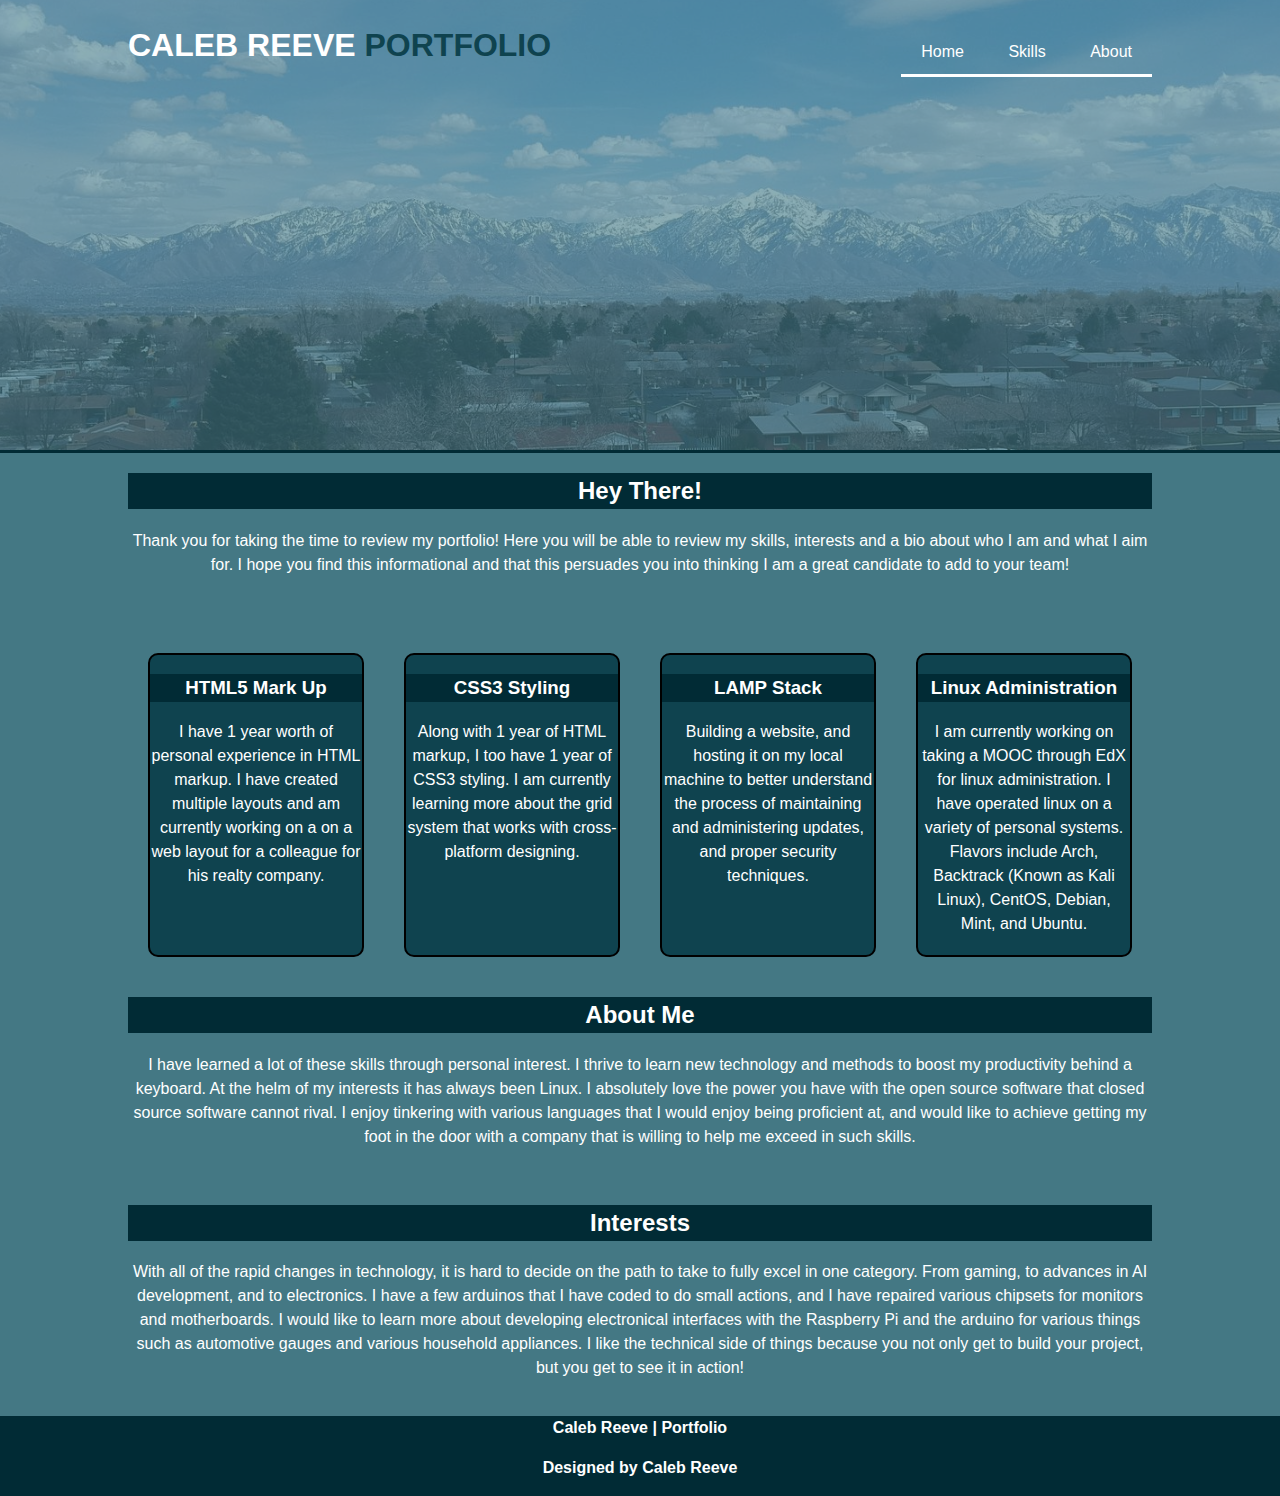
<file: index.html>
<!DOCTYPE html>
<html lang="en">
<head>
    <meta charset="UTF-8">
    <meta name="viewport" content="width=device-width, initial-scale=1.0">
    <meta http-equiv="X-UA-Compatible" content="ie=edge">
    <link rel="stylesheet" href="./css/style.css">
    <link rel="stylesheet" href="https://use.fontawesome.com/releases/v5.0.13/css/all.css" integrity="sha384-DNOHZ68U8hZfKXOrtjWvjxusGo9WQnrNx2sqG0tfsghAvtVlRW3tvkXWZh58N9jp" crossorigin="anonymous">
    <title>Caleb Reeve | Portfolio Page</title>
</head>
<body>
    <header>
        <!-- Nav Bar -->
        <div id="nav-container">
            <div class="bg-image"></div>
            <div class="container">
                <div class="badge">
                    <h1>Caleb Reeve <span class="highlight">Portfolio</span></h1>
                </div>
                <nav>
                    <ul>
                        <li><a href="#home">Home</a></li>
                        <li><a href="#skills">Skills</a></li>
                        <li><a href="#about">About</a></li>
                    </ul>
                    <div class="contact">
                        <a href="https://www.facebook.com/caleb.reeve.rules"><i class="fab fa-facebook-square fa-2x"></i></a>
                        <a href="https://www.linkedin.com/in/caleb-reeve"><i class="fab fa-linkedin fa-2x"></i></a>
                        <a href="https://www.github.com/calebreeve"><i class="fab fa-github-square fa-2x"></i></a>
                    </div>
                </nav>
            </div>
        </div>
    </header>
    <!-- Main Content -->
    <main>

        <!-- Home Section -->
        <section id="home" class="container">
            <div class="content">
                <div class="content-title">
                    <h2>Hey There!</h2>
                </div>
                <p>Thank you for taking the time to review my portfolio!  Here you will be able to review my skills, interests and a bio about who I am and what I aim
                for.  I hope you find this informational and that this persuades you into thinking I am a great candidate to add to your team!</p>
            </div>
        </section>

        <!-- Skills Section -->
        <section id="skills" class="container">

            <div id="box-container">
                <div class="box">
                    <div class="icon"><i class="fab fa-html5 fa-4x"></i></div>
                    <div class="content-title"><h3>HTML5 Mark Up</h3></div>
                    <p>I have 1 year worth of personal experience in HTML markup.  I have created multiple layouts and am currently working on a on
                    a web layout for a colleague for his realty company.</p>
                </div>
                <div class="box">
                    <div class="icon"><i class="fab fa-css3-alt fa-4x"></i></div>
                    <div class="content-title"><h3>CSS3 Styling</h3></div>
                    <p>Along with 1 year of HTML markup, I too have 1 year of CSS3 styling.  I am currently learning more about the grid system
                    that works with cross-platform designing.</p>
                </div>
                <div class="box">
                    <div class="icon"><i class="fas fa-laptop fa-4x"></i></div>
                    <div class="content-title"><h3>LAMP Stack</h3></div>
                    <p>Building a website, and hosting it on my local machine to better understand the process of maintaining and administering
                    updates, and proper security techniques.</p>
                </div>
                <div class="box">
                    <div class="icon"><i class="fab fa-linux fa-4x"></i></div>
                    <div class="content-title"><h3>Linux Administration</h3></div>
                    <p>I am currently working on taking a MOOC through EdX for linux administration.  I have operated linux on a variety of personal
                        systems.  Flavors include Arch, Backtrack (Known as Kali Linux), CentOS, Debian, Mint, and Ubuntu.</p>
                </div>
            </div>
        </section>

        <!-- About Section -->
        <section id="about" class="container">
            <div class="content-title"><h2>About Me</h2></div>
            <p>I have learned a lot of these skills through personal interest.  I thrive to learn new technology and methods to boost my productivity
            behind a keyboard.  At the helm of my interests it has always been Linux.  I absolutely love the power you have with the open source software
            that closed source software cannot rival.  I enjoy tinkering with various languages that I would enjoy being proficient at, and would like to
            achieve getting my foot in the door with a company that is willing to help me exceed in such skills.</p>
        </section>

        <!-- Interests -->
        <section id="interests" class="container">
            <div class="content-title"><h2>Interests</h2></div>
            <p>With all of the rapid changes in technology, it is hard to decide on the path to take to fully excel in one category.  From gaming, to advances
            in AI development, and to electronics.  I have a few arduinos that I have coded to do small actions, and I have repaired various chipsets for
            monitors and motherboards.  I would like to learn more about developing electronical interfaces with the Raspberry Pi and the arduino for
            various things such as automotive gauges and various household appliances.  I like the technical side of things because you not only get to
            build your project, but you get to see it in action!</p>
        </section>
    </main>
    <footer>
        <p>Caleb Reeve | Portfolio</p>
        <p>Designed by Caleb Reeve</p>
    </footer>
</body>
</html>
</file>
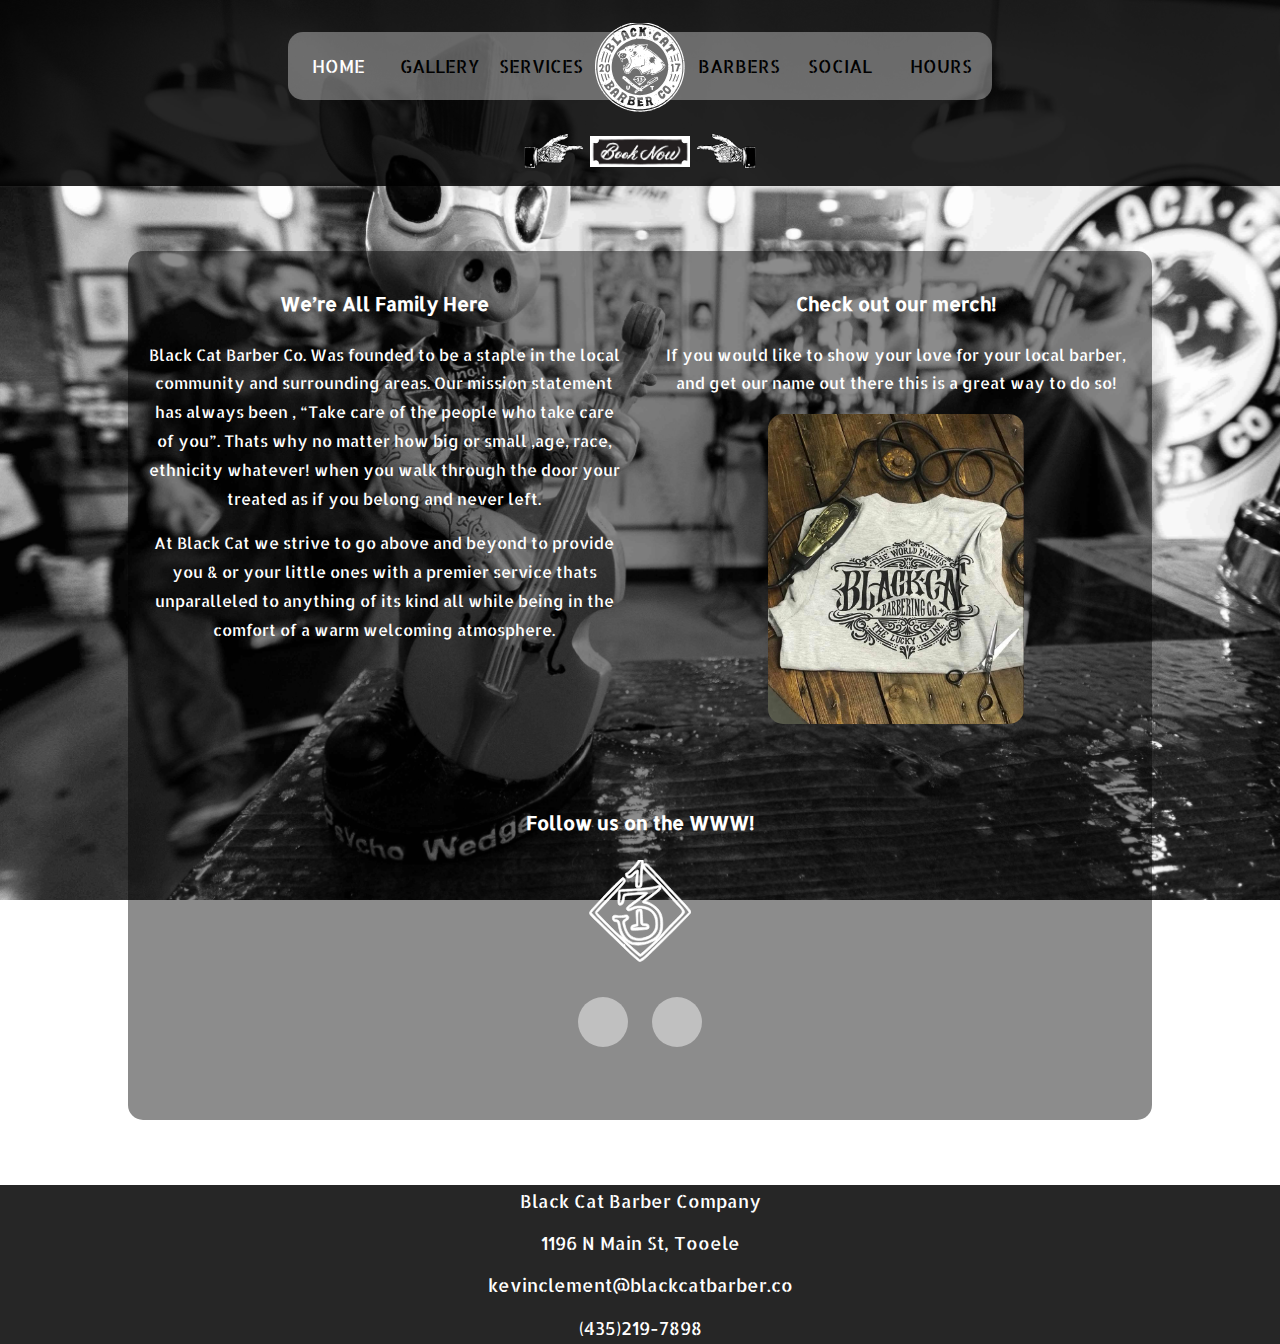
<file: blackcat/index.html>
<!DOCTYPE html>
<html lang="en">
<head>
    <meta charset="UTF-8">
    <meta name="viewport" content="width=device-width, initial-scale=1.0">
    <meta http-equiv="X-UA-Compatible" content="ie=edge">
    <link rel="stylesheet" href="./css/style.css">
    <link href="https://fonts.googleapis.com/css?family=Allerta+Stencil" rel="stylesheet">
    <link rel="stylesheet" href="https://use.fontawesome.com/releases/v5.4.2/css/all.css" integrity="sha384-/rXc/GQVaYpyDdyxK+ecHPVYJSN9bmVFBvjA/9eOB+pb3F2w2N6fc5qB9Ew5yIns" crossorigin="anonymous">
    <title>Black Cat Barber Co.</title>
</head>
<body>
    <nav id="navigation">
        <div id="navigator">
            <div class="companyLogo">
                <img class="logo" src="./img/black_cat.svg" alt="black cat logo">
            </div>
            <ul id="nav-list">
                <li><a href="#" class="active">home</a></li>
                <li><a href="#">gallery</a></li>
                <li><a href="./services.html">services</a></li>
                <li><a href="#">barbers</a></li>
                <li><a href="#">social</a></li>
                <li><a href="schedule.html">hours</a></li>
            </ul>
            <div class='rwdmenu' onclick='rwdFunction(this)'>
                <div class="bar1"></div>
                <div class="bar2"></div>
                <div class="bar3"></div>
            </div>
        </div>
        <div class='bookNow'>
            <img src="./img/BlackCatHand.png" alt="blackcat hand" style="width: 5%;margin-right: 5px;">
            <a class="button" target="_blank" href="https://squareup.com/appointments/book/baa3e06d-48ce-4236-9198-3bf4f4ec1e3e/C79985AVHDP9C/services"></a>
            <img src="./img/BlackCatHand.png" alt="blackcat hand" style="width: 5%;margin-left: 5px; transform: scaleX(-1);">
        </div>
    </nav>
    <section id="main">
        <div class="main-container">
            <h3>We’re All Family Here</h3>
            <p>Black Cat Barber Co. Was founded to be a staple in the local community and surrounding areas. Our mission statement has always been , “Take care of the people who take care of you”. Thats why no matter how big or small ,age, race, ethnicity whatever! when you walk through the door your treated as if you belong and never left. </p>
            <p>At Black Cat we strive to go above and beyond to provide you & or your little ones with a premier service thats unparalleled to anything of its kind all while being in the comfort of a warm welcoming atmosphere. </p>
        </div>
        <div class="main-container">
            <h3>Check out our merch!</h3>
            <p>If you would like to show your love for your local barber, and get our name out there this is a great way to do so!</p>
            <div class="image-container">
                <img src="./img/tshirt.jpg" alt="T-shirt for black barber co.">
            </div>
        </div>
        <div class="main-container">
            <h3>Follow us on the WWW!</h3>
            <img src="./img/drawing13logo.svg" alt="lucky 13" style = "color:white;">
            <ul>
                <li><a href="https://www.facebook.com/blackcatbarerco/"><i class="fab fa-facebook"></i></a></li>
                <li><a href="https://www.instagram.com/blackcatbarberco/"><i class="fab fa-instagram"></i></a></li>
            </ul>
        </div>
    </section>
    <footer>
        <div id="info">
            <p>Black Cat Barber Company</p>
            <p>1196 N Main St, Tooele</p>
            <p>kevinclement@blackcatbarber.co</p>
            <p>(435)219-7898</p>
        </div>
    </footer>
    <script src='./js/script.js'></script>
</body>
</html>
</file>
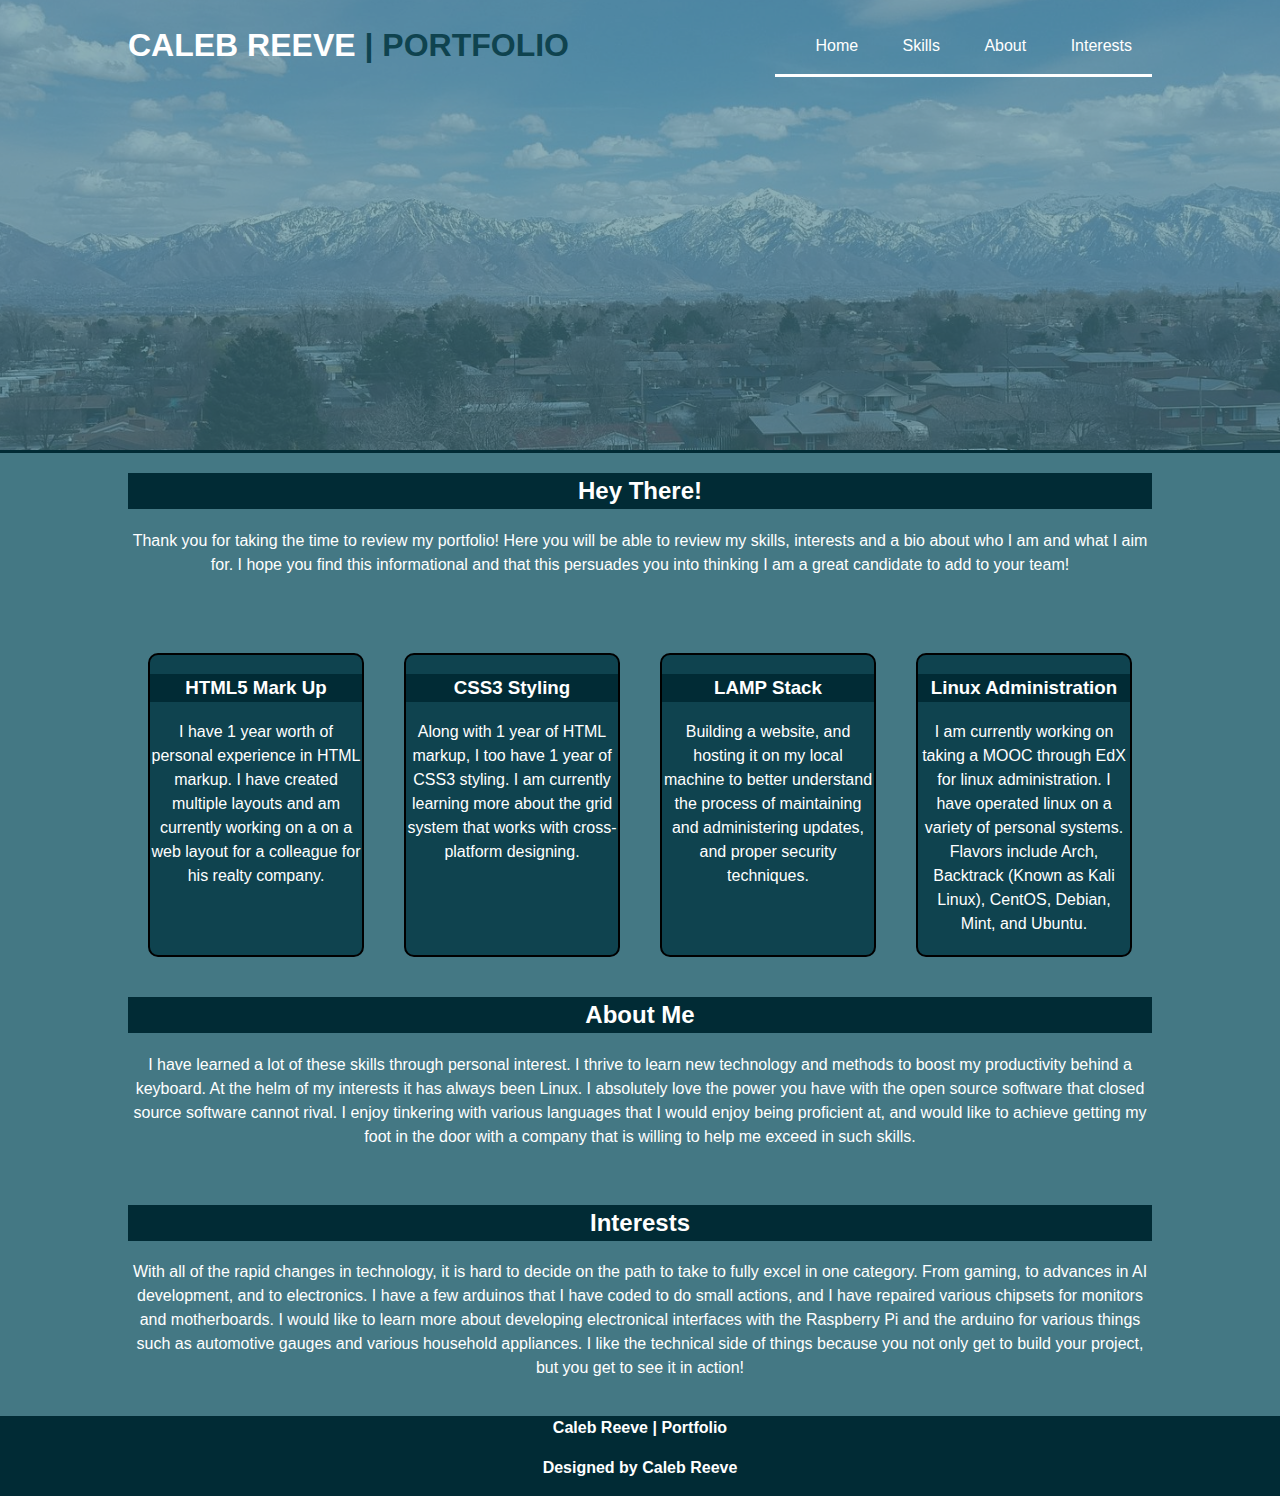
<file: profile/index.html>
<!DOCTYPE html>
<html lang="en">
<head>
    <meta charset="UTF-8">
    <meta name="viewport" content="width=device-width, initial-scale=1.0">
    <meta http-equiv="X-UA-Compatible" content="ie=edge">
    <link rel="stylesheet" href="./css/style.css">
    <link rel="stylesheet" href="https://use.fontawesome.com/releases/v5.0.13/css/all.css" integrity="sha384-DNOHZ68U8hZfKXOrtjWvjxusGo9WQnrNx2sqG0tfsghAvtVlRW3tvkXWZh58N9jp" crossorigin="anonymous">
    <title>Caleb Reeve | Portfolio Page</title>
</head>
<body>
    <header>
        <!-- Nav Bar -->
        <div id="nav-container">
            <div class="bg-image"></div>
            <div class="container">
                <div class="badge">
                    <h1>Caleb Reeve <span class="highlight">| Portfolio</span></h1>
                </div>
                <nav>
                    <ul>
                        <li><a href="#home">Home</a></li>
                        <li><a href="#skills">Skills</a></li>
                        <li><a href="#about">About</a></li>
                        <li><a href="#interests">Interests</a></li>
                    </ul>
                    <div class="contact">
                        <a href="https://www.facebook.com/caleb.reeve.rules"><i class="fab fa-facebook-square fa-2x"></i></a>
                        <a href="https://www.linkedin.com/in/caleb-reeve"><i class="fab fa-linkedin fa-2x"></i></a>
                        <a href="https://www.github.com/calebreeve"><i class="fab fa-github-square fa-2x"></i></a>
                    </div>
                </nav>
            </div>
        </div>
    </header>
    <!-- Main Content -->
    <main>

        <!-- Home Section -->
        <section id="home" class="container">
            <div class="content">
                <div class="content-title">
                    <h2>Hey There!</h2>
                </div>
                <p>Thank you for taking the time to review my portfolio!  Here you will be able to review my skills, interests and a bio about who I am and what I aim
                for.  I hope you find this informational and that this persuades you into thinking I am a great candidate to add to your team!</p>
            </div>
        </section>

        <!-- Skills Section -->
        <section id="skills" class="container">

            <div id="box-container">
                <div class="box">
                    <div class="icon"><i class="fab fa-html5 fa-4x"></i></div>
                    <div class="content-title"><h3>HTML5 Mark Up</h3></div>
                    <p>I have 1 year worth of personal experience in HTML markup.  I have created multiple layouts and am currently working on a on
                    a web layout for a colleague for his realty company.</p>
                </div>
                <div class="box">
                    <div class="icon"><i class="fab fa-css3-alt fa-4x"></i></div>
                    <div class="content-title"><h3>CSS3 Styling</h3></div>
                    <p>Along with 1 year of HTML markup, I too have 1 year of CSS3 styling.  I am currently learning more about the grid system
                    that works with cross-platform designing.</p>
                </div>
                <div class="box">
                    <div class="icon"><i class="fas fa-laptop fa-4x"></i></div>
                    <div class="content-title"><h3>LAMP Stack</h3></div>
                    <p>Building a website, and hosting it on my local machine to better understand the process of maintaining and administering
                    updates, and proper security techniques.</p>
                </div>
                <div class="box">
                    <div class="icon"><i class="fab fa-linux fa-4x"></i></div>
                    <div class="content-title"><h3>Linux Administration</h3></div>
                    <p>I am currently working on taking a MOOC through EdX for linux administration.  I have operated linux on a variety of personal
                        systems.  Flavors include Arch, Backtrack (Known as Kali Linux), CentOS, Debian, Mint, and Ubuntu.</p>
                </div>
            </div>
        </section>

        <!-- About Section -->
        <section id="about" class="container">
            <div class="content-title"><h2>About Me</h2></div>
            <p>I have learned a lot of these skills through personal interest.  I thrive to learn new technology and methods to boost my productivity
            behind a keyboard.  At the helm of my interests it has always been Linux.  I absolutely love the power you have with the open source software
            that closed source software cannot rival.  I enjoy tinkering with various languages that I would enjoy being proficient at, and would like to
            achieve getting my foot in the door with a company that is willing to help me exceed in such skills.</p>
        </section>

        <!-- Interests -->
        <section id="interests" class="container">
            <div class="content-title"><h2>Interests</h2></div>
            <p>With all of the rapid changes in technology, it is hard to decide on the path to take to fully excel in one category.  From gaming, to advances
            in AI development, and to electronics.  I have a few arduinos that I have coded to do small actions, and I have repaired various chipsets for
            monitors and motherboards.  I would like to learn more about developing electronical interfaces with the Raspberry Pi and the arduino for
            various things such as automotive gauges and various household appliances.  I like the technical side of things because you not only get to
            build your project, but you get to see it in action!</p>
        </section>
    </main>
    <footer>
        <p>Caleb Reeve | Portfolio</p>
        <p>Designed by Caleb Reeve</p>
    </footer>
</body>
</html>
</file>
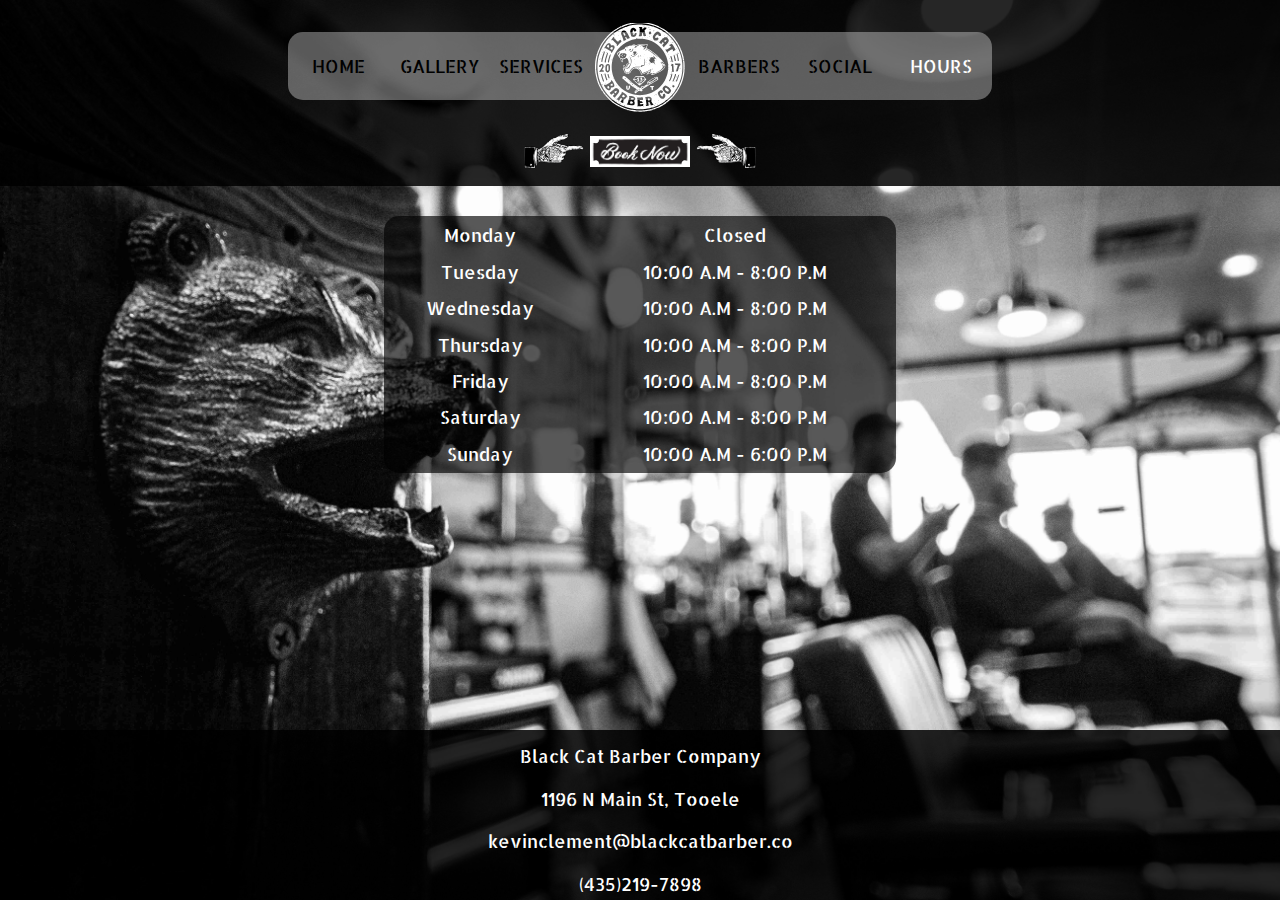
<file: blackcat/schedule.html>
<!DOCTYPE html>
<html lang="en">
<head>
    <meta charset="UTF-8">
    <meta name="viewport" content="width=device-width, initial-scale=1.0">
    <meta http-equiv="X-UA-Compatible" content="ie=edge">
    <link rel="stylesheet" href="./css/style.css">
    <link href="https://fonts.googleapis.com/css?family=Allerta+Stencil" rel="stylesheet">
    <title>Black Cat Barber Co. | Hours</title>
</head>
<body style="background-image: url('./img/hours.jpg')">
    <nav id="navigation">
        <div id="navigator">
            <div class="companyLogo">
                <img class="logo" src="./img/black_cat.svg" alt="black cat logo">
            </div>
            <ul id="nav-list">
                <li><a href="index.html">home</a></li>
                <li><a href="#">gallery</a></li>
                <li><a href="./services.html">services</a></li>
                <li><a href="#">barbers</a></li>
                <li><a href="#">social</a></li>
                <li><a href="schedule.html" class="active">hours</a></li>
            </ul>
            <div class='rwdmenu' onclick='rwdFunction(this)'>
                <div class="bar1"></div>
                <div class="bar2"></div>
                <div class="bar3"></div>
            </div>
        </div>
        <div class='bookNow'>
            <img src="./img/BlackCatHand.png" alt="blackcat hand" style="width: 5%;margin-right: 5px;">
            <a class="button" target="_blank" href="https://squareup.com/appointments/book/baa3e06d-48ce-4236-9198-3bf4f4ec1e3e/C79985AVHDP9C/services"></a>
            <img src="./img/BlackCatHand.png" alt="blackcat hand" style="width: 5%;margin-left: 5px; transform: scaleX(-1);">
        </div>
    </nav>
    <section id="times">
        <table>
            <tr>
                <td>Monday</td>
                <td>Closed</td>
            </tr>
            <tr>
                <td>Tuesday</td>
                <td>10:00 A.M - 8:00 P.M</td>
            </tr>
            <tr>
                <td>Wednesday</td>
                <td>10:00 A.M - 8:00 P.M</td>
            </tr>
            <tr>
                <td>Thursday</td>
                <td>10:00 A.M - 8:00 P.M</td>
            </tr>
            <tr>
                <td>Friday</td>
                <td>10:00 A.M - 8:00 P.M</td>
            </tr>
            <tr>
                <td>Saturday</td>
                <td>10:00 A.M - 8:00 P.M</td>
            </tr>
            <tr>
                <td>Sunday</td>
                <td>10:00 A.M - 6:00 P.M</td>
            </tr>
        </table>
    </section>
    <section id="book">

    </section>
    <footer style="position: absolute;bottom: 0; width: 100%;">
        <div id="info">
            <p>Black Cat Barber Company</p>
            <p>1196 N Main St, Tooele</p>
            <p>kevinclement@blackcatbarber.co</p>
            <p>(435)219-7898</p>
        </div>
    </footer>
</body>
</html>
</file>
<file: css/style.css>
body {
    font-family: Arial, helvetica, sans-serif;
    font-size: 1em;
    line-height: 1.5;
    margin: 0;
    padding: 0;
    background-color: #447884;
    color: #fff;
    text-align: center;
}

/* Global */

.container {
    width: 80%;
    margin: auto;
    overflow: hidden;
}

.content-title {
    background-color: #012B35;
}

/* Nav Bar */

#nav-container {
    min-height: 450px;
    width: 100%;
    border-bottom: 3px solid #012B35;
}

#nav-container .bg-image{
    position: absolute;
    width: 100%;
    height: 450px;
    background-image: url('../img/salt-lake-hero.png');
    background-size: cover;
    background-position: center;
    background-repeat: no-repeat;
    opacity: 0.4;
    z-index: -1;
}

.container .badge{
    float: left;
    text-transform: uppercase;
}

.highlight {
    color: #0F434F;
    font-weight: bold;
}

#nav-container nav {
    float: right;
    padding-top: 40px;
    text-align: center;
    width: auto;
}

#nav-container ul {
    padding: 0;
    margin: 0;
    list-style: none;
}

#nav-container li {
    display: inline;
}

#nav-container li a{
    text-decoration: none;
    color: #fff;
    padding: 0 20px;
}

#nav-container li a:hover{
    color: #0F434F;
    font-weight: bold;
}

#nav-container .contact {
    margin: 10px 0;
    padding: 10px 0;
    border-top: 3px solid #fff;
}

#nav-container .contact a{
    display: inline-block;
    color: #fff;
    padding: 0 30px;
}

#nav-container .contact a:hover {
    color: #0F434F;
}

/* Home */

#home .content {
    width: 100%;
}


/* Skills */

#skills {
    margin: 20px auto;
}

#skills #box-container {
    width: 100%;
    display: flex;
    height: auto;
    margin-top: 40px;
}

#skills #box-container .box {
    background-color: #0F434F;
    margin: 0 20px;
    height: 300px;
    width: 30%;
    border: 2px solid #000000;
    border-radius: 10px;
}

#skills #box-container .box .icon {
    margin-top: 10px;
}

/* About */

#about {
    margin: 20px auto;
}

/* Interests */

#interests {
    margin: 20px auto;
}

/* Footer */

footer {
    width: 100%;
    background-color: #012B35;
    height: 80px;

}

footer p {
    font-weight: bold;
}

/* Media Queries */

@media(max-width: 736px) {

    .container {
        width: auto;
        margin: auto;
    }

    #nav-container {
        align-items: center;
    }
    #nav-container .badge {
        margin: auto;
        float: none;
        text-align: center;
    }
    #nav-container nav {
        float: none;
        margin: auto;
        display: block;
    }

    #nav-container nav ul{
        margin: 0;
        padding: 0;
    }

    #nav-container nav a{
        margin: auto;
        padding: 20px;
    }

    #nav-container nav .contact {
        width: 80%;
        margin: auto;
    }

    #skills .container {
        align-items: center;
    }
    #skills #box-container{
        height: auto;
        width: 100%;
        display: inline-block;
    }

    #skills #box-container .box {
        width: auto;
        margin-top: 15px;
    }
}
</file>
<file: blackcat/css/style.css>
body {
    margin: 0;
    padding: 0;
    font-size: 18px;
    font-family: "Allerta Stencil";
    line-height: 1.8;
    background-image: url("../img/background.jpg");
    background-size: cover;
    background-repeat: no-repeat;
    background-attachment: fixed;
    text-align: center;
    overflow-x: hidden;
}

.bookNow {
    display:flex;
    justify-content: center;
    align-items: center;
    margin-top: 1rem;
    margin-bottom: 1rem;
}

.bookNow .button {
    background-image: url('../img/BookNow.jpg');
    background-repeat: no-repeat;
    background-position: 50% 50%;
    background-size: contain;
    height: 32px;
    width: 100px;
    border: none;
}

.button:hover {
    cursor: pointer;
}

#navigation {
    background-color: rgba(0,0,0,.85);
    width: 100%;
    text-align: center;
    align-items: center;
    display: flex;
    flex-direction: column;
    justify-content: center;
    z-index: 1
}

#navigator {
    background-color: rgba(255,255,255, .35);
    width: 55%;
    border-radius: 15px;
    position: relative;
    margin-top: 2rem;
    margin-bottom: 1rem;
    z-index: 2;
}

#navigation #nav-list{
    z-index:3;
    list-style: none;
    display: flex;
    border-radius: 15px 15px;
    flex-basis: auto;
    margin-right: auto;
    padding: 0;
    align-content: center;
    justify-content: space-around;
}

#navigator .companyLogo {
    position: absolute;
    text-align: center;
    left:0;
    top:-.55rem;
    right: 0;
    width: 100%;
    z-index:2;
}

#navigator .companyLogo img{
    width: 6rem;
}

#nav-list li a {
    text-transform: uppercase;
    color: black;
    text-decoration: none;
}

#nav-list li a:hover {
    text-shadow: 1px 1px 2px black, 0 0 28px white;
    color: white;
    z-index:99;
}

#navigation #nav-list .active {
    color: white;
    text-shadow: transparent;
}

#navigation #nav-list a {
    padding: .5em;
}

#nav-list li {
    width: 120px;
    z-index: 98;
}


#nav-list li:nth-child(-n + 3) {
    text-align: center;
}

#nav-list li:nth-child(n+4) {
    text-align: center;
}

#nav-list li:nth-child(4){
    margin-left: 6rem;
}
/* main section */

#main {
    display: flex;
    width: 80%;
    margin: 65px auto;
    flex-wrap: wrap;
    background-color: rgba(0,0,0,.45);
    border-radius: 15px;
}

.main-container {
    flex-grow: 1;
    width: 38%;
    height: auto;
    flex-shrink: 2;
    color: #fff;
    font-size: 1.0rem;
    margin: 18px;
}

.main-container:last-child{
    padding: 20px 0;
}

.main-container img {
    object-fit: contain;
    width: 20vw;
    border-radius: 15px;
}
.main-container:last-child img{
    width: 8vw;
}

.main-container ul {
    list-style: none;
    display: block;
    padding:0;
}

.main-container li {
    display: inline-block;
    margin: 10px;
    background-color: rgba(255,255,255,.45);
    width: 50px;
    height: 50px;
    border-radius: 100px;
}

.main-container li i{
    margin-top: 8px;
    font-size: 1.9rem;
    color: white;
}

.main-container li i:hover {
    color: black;
}

footer {
    background-color: rgba(0,0,0,.85);
    color: #fff;
    text-align: center;
}

footer #info p{
    margin: 10px 0 0 0;
    text-align: center;
    width: 100%;
}


/* Schedule Page CSS */

#book {
    margin: auto;
    text-align: center;
}

#times table {
    margin: 30px auto;
    color: white;
    width: 40%;
    background-color: rgba(0,0,0,.65);
    border-radius: 15px;
}

#times table td {
    margin: 20px;
}

/* Services Page CSS */

#services {
    background-color: rgba(0,0,0,.75);
    width: 80%;
    color: white;
    margin: 40px auto;
    border-radius: 15px;
    list-style: none;
    padding: 0;
}

.service {
    display: flex;
}

.description {
    width: 60%;
    text-align: left;
    margin-left: 20px;
    flex-shrink: 2;
}

.service img {
    width: 25%;
    height: 25%;
    margin-top: 40px;
    align-items: flex-end;
    margin-left: 10%;
    border-radius: 10px;
    flex-shrink: 1;
}
/* Media queries */

@media screen and (max-width: 600px){
    body{
        background-position: 34%;
    }
    #navigation{
    }
    #nav-list{
        margin: 0 14px;
        width: 80%;
    }
    #nav-list li{
    display: none;
    }
    #nav-list li:first-child{
        justify-content: flex-start;
    }
    #navigator .companyLogo {
        top: .3rem;
        right: 70px;
        width: 60%;
    }
    .rwdmenu {
        display:block;
        float: right;
        padding: 20px;
        margin: 10px;
    }
    .bar1, .bar2, .bar3 {
        width: 35px;
        height: 5px;
        background-color: #333;
        margin: 6px 0;
        transition: 0.4s;
    }
    /*rotates first bar*/
    .change .bar1 {
        -webkit-transform: rotate(-45deg) translate(-9px, 6px);
        transform: rotate(-45deg) translate(-9px, 6px);
    }
    .change .bar2 {
        opacity: 0;
    }
    .change .bar3 {
        -webkit-transform: rotate(45deg) translate(-8px, -8px);
        transform: rotate(45deg) translate(-8px, -8px);
    }
    /* end of rwdmenu*/
    nav img:nth-child(2n + 0){
        display: none;
    }
    nav button {
        display: none;
    }
    #main {
        display: block;
        width: 100%;
        margin: auto;
        text-align: center;
        border-radius: 0;
    }
    .main-container {
        width: 80%;
        display: block;
        margin: auto;
        font-size: .9rem;
        padding: 10px 0;
    }
    .main-container img:nth-child(2n+1){
        display: block;
        width: 100%;
        position: relative;
        top: -90px;
    }
    .main-container:last-child img{
        display: none;
    }
    .main-container .image-container{
        max-height: 200px;
        object-fit: contain;
        width: 100%;
        overflow: hidden;
        box-shadow: 4px 4px rgba(0,0,0, .25);
    }
    #main h3:first-child{
        margin-top: 0;
        padding-top: 20px;
    }
    #info p:first-child {
        margin-top: 0;
        padding-top: 20px;
    }
}
</file>
<file: profile/css/style.css>
body {
    font-family: Arial, helvetica, sans-serif;
    font-size: 1em;
    line-height: 1.5;
    margin: 0;
    padding: 0;
    background-color: #447884;
    color: #fff;
    text-align: center;
}

/* Global */

.container {
    width: 80%;
    margin: auto;
    overflow: hidden;
}

.content-title {
    background-color: #012B35;
}

/* Nav Bar */

#nav-container {
    min-height: 450px;
    border-bottom: 3px solid #012B35;
}

#nav-container .bg-image{
    position: absolute;
    width: 100%;
    height: 450px;
    background-image: url('../img/salt-lake-hero.png');
    background-size: cover;
    background-position: center;
    background-repeat: no-repeat;
    opacity: 0.4;
    z-index: -1;
}

.container .badge{
    float: left;
    text-transform: uppercase;
}

.highlight {
    color: #0F434F;
    font-weight: bold;
}

#nav-container nav {
    float: right;
    padding-top: 18px;
}

#nav-container ul {
    list-style: none;
}

#nav-container li {
    display: inline;
}

#nav-container li a{
    text-decoration: none;
    color: #fff;
    padding: 0 20px;
}

#nav-container li a:hover{
    color: #0F434F;
    font-weight: bold;
}

#nav-container .contact {
    padding-top: 10px;
    border-top: 3px solid #fff;
    margin-left: 20px;
}

#nav-container .contact a{
    display: inline-block;
    color: #fff;
    padding: 0 20px;
}

#nav-container .contact a:hover {
    color: #0F434F;
}

/* Home */

#home .content {
    width: 100%;
}


/* Skills */

#skills {
    margin: 20px auto;
}

#skills #box-container {
    width: 100%;
    display: flex;
    height: auto;
    margin-top: 40px;
}

#skills #box-container .box {
    background-color: #0F434F;
    margin: 0 20px;
    height: 300px;
    width: 30%;
    border: 2px solid #000000;
    border-radius: 10px;
}

#skills #box-container .box .icon {
    margin-top: 10px;
}

/* About */

#about {
    margin: 20px auto;
}

/* Interests */

#interests {
    margin: 20px auto;
}

/* Footer */

footer {
    width: 100%;
    background-color: #012B35;
    height: 80px;

}

footer p {
    font-weight: bold;
}
</file>
